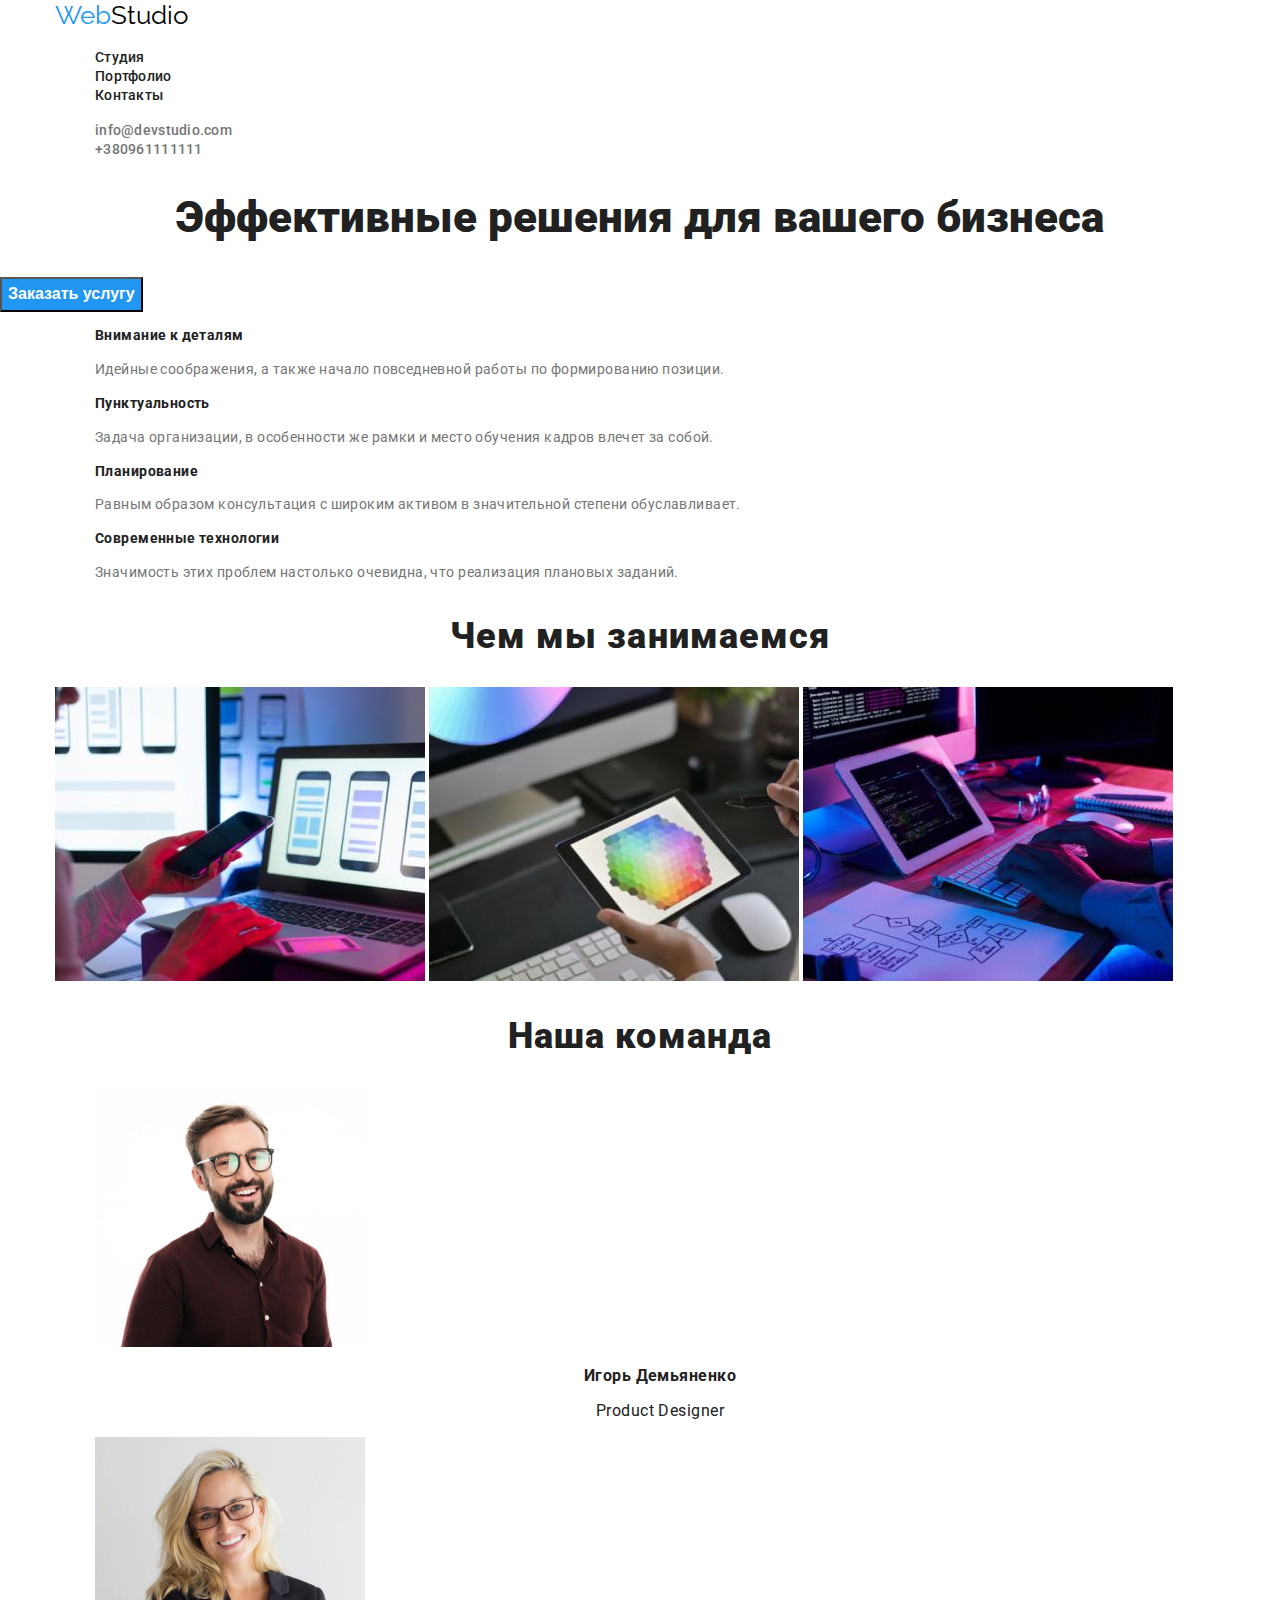
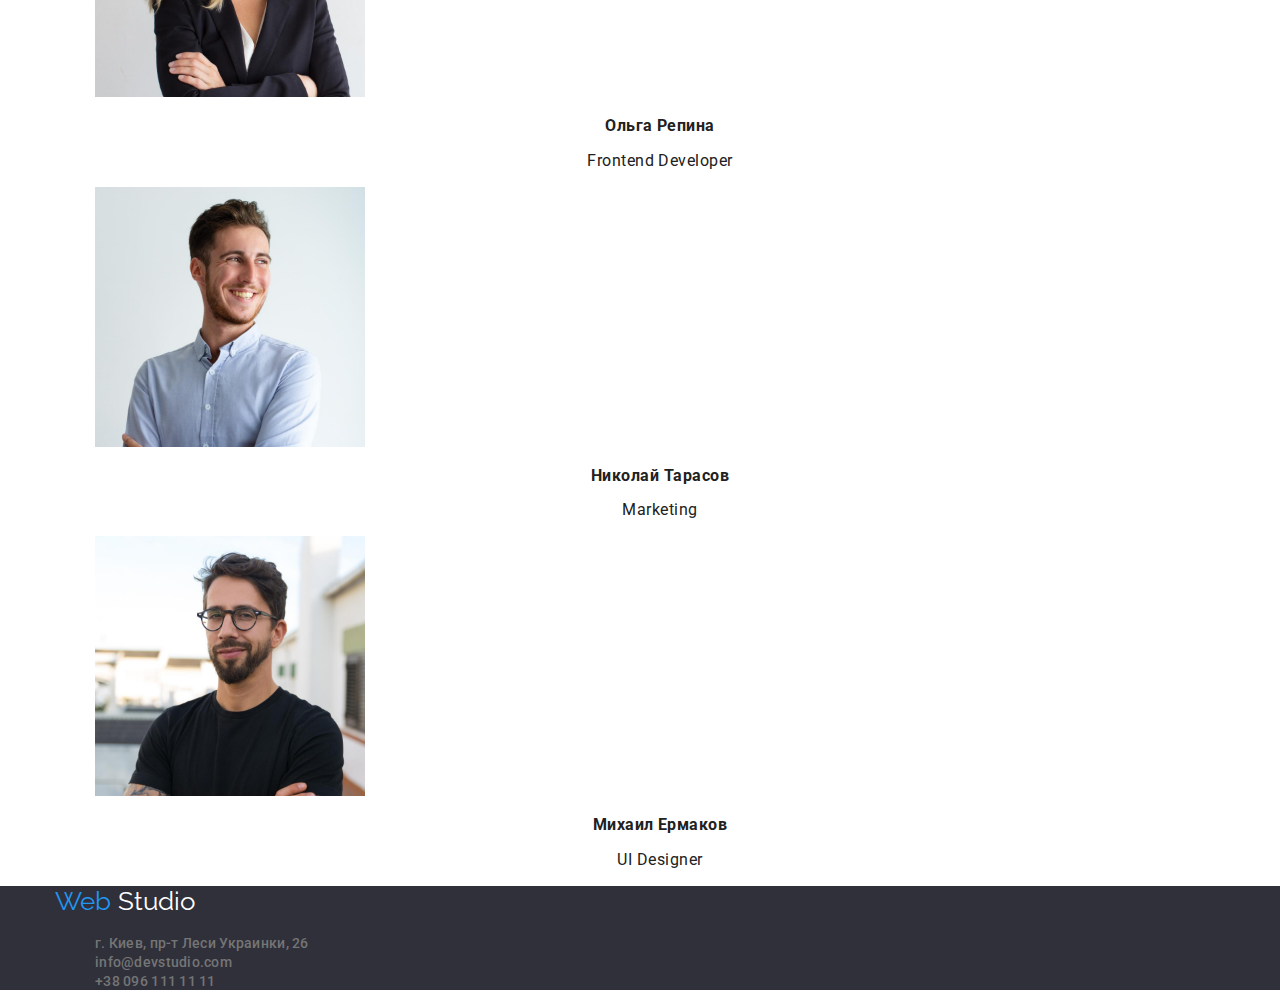
<file: index.html>
<!DOCTYPE html>
<html lang="ru">
  <head>
    <meta charset="UTF-8" />
    <meta name="viewport" content="width=device-width, initial-scale=1.0" />
    <title>home work 2</title>
    <link
      rel="stylesheet"
      href="https://cdnjs.cloudflare.com/ajax/libs/modern-normalize/1.0.0/modern-normalize.css"
      integrity="sha512-Zx6MlUMKSVJoQ+83OwhdILe8cSEsCzfqThJd7J/VA2UrK6Ctj85p+xzqfyuNXE5B1k25uUdmJ2OzItbBy9GHAQ=="
      crossorigin="anonymous"
    />
    <link rel="preconnect" href="https://fonts.gstatic.com" />
    <link rel="preconnect" href="https://fonts.gstatic.com" />
    <link
      href="https://fonts.googleapis.com/css2?family=Raleway:wght@700&family=Roboto:wght@400;900&display=swap"
      rel="stylesheet"
    />
    <link rel="stylesheet" href="./css/style.css" />
  </head>
  <body>
    <!--шапка сайта-->
    <header>
      <div class="container">
        <nav>
          <a class="name-company" href="/index.html"
            ><span class="text">Web</span>Studio</a
          >
          <ul class="site-nav">
            <li class="nav-list">
              <a class="link" href="#">Студия</a>
            </li>
            <li class="nav-list">
              <a class="link" href="portfolio.html"> Портфолио</a>
            </li>
            <li class="nav-list">
              <a class="link" href="#contact">Контакты</a>
            </li>
          </ul>
        </nav>
        <!--контакты-->
        <ul class="contact">
          <li><a href="mailto:info@devstudio.com">info@devstudio.com</a></li>
          <li><a href="tel:+380961111111">+380961111111</a></li>
        </ul>
      </div>
    </header>
    <!--уникальный контент-->
    <main>
      <section>
        <div class="hero">
          <h1 class="main-heading">Эффективные решения для вашего бизнеса</h1>
          <button type="button" class="button-hero">Заказать услугу</button>
        </div>
      </section>
      <!--особенности-->
      <section>
        <div class="container">
          <h2 hidden>О нас</h2>
          <ul class="feature-list">
            <li>
              <h3 class="title">Внимание к деталям</h3>
              <p class="text">
                Идейные соображения, а также начало повседневной работы по
                формированию позиции.
              </p>
            </li>
            <li>
              <h3 class="title">Пунктуальность</h3>
              <p class="text">
                Задача организации, в особенности же рамки и место обучения
                кадров влечет за собой.
              </p>
            </li>
            <li>
              <h3 class="title">Планирование</h3>
              <p class="text">
                Равным образом консультация с широким активом в значительной
                степени обуславливает.
              </p>
            </li>
            <li>
              <h3 class="title">Современные технологии</h3>
              <p class="text">
                Значимость этих проблем настолько очевидна, что реализация
                плановых заданий.
              </p>
            </li>
          </ul>
        </div>
      </section>
      <!--Чем мы занимаемся-->
      <section>
        <div class="container">
          <h2 class="section-title">Чем мы занимаемся</h2>
          <p>
            <img src="./img/ph1.jpg" alt="занятие1" width="370" height="294" />
            <img src="./img/ph2.jpg" alt="занятие2" width="370" height="294" />
            <img src="./img/ph3.jpg" alt="занятие3" width="370" height="294" />
          </p>
        </div>
      </section>
      <!--team-->
      <section class="section-team">
        <div class="container">
          <h2 class="section-title">Наша команда</h2>
          <ul>
            <li>
              <img
                src="./img/img.jpg"
                alt="Игорь Демьяненко"
                width="270"
                height="260"
              />
              <h3 class="name">Игорь Демьяненко</h3>
              <p class="text">Product Designer</p>
            </li>
            <li>
              <img
                src="./img/img(1).jpg"
                alt="Ольга Репина"
                width="270"
                height="260"
              />
              <h3 class="name">Ольга Репина</h3>
              <p class="text">Frontend Developer</p>
            </li>
            <li>
              <img
                src="./img/img(2).jpg"
                alt="Николай Тарасов"
                width="270"
                height="260"
              />
              <h3 class="name">Николай Тарасов</h3>
              <p class="text">Marketing</p>
            </li>
            <li>
              <img
                src="./img/img(3).jpg"
                alt="Михаил Ермаков"
                width="270"
                height="260"
              />
              <h3 class="name">Михаил Ермаков</h3>
              <p class="text">UI Designer</p>
            </li>
          </ul>
        </div>
      </section>
    </main>
    <!--подвал сайта-->
    <footer class="footer" id="contact">
      <div class="container">
        <a class="name-company" href="/index.html"
          ><span class="text">Web</span
          ><span class="footer-text"> Studio</span></a
        >
        <address>
          <ul class="contact">
            <li>
              <a
                href="https://goo.gl/maps/zqndeF2HuT1xkgPQA"
                target="_blank"
                rel="noopener noreferrer"
              >
                г. Киев, пр-т Леси Украинки, 26</a
              >
            </li>
            <li><a href="mailto:info@devstudio.com">info@devstudio.com</a></li>
            <li><a href="tel:+380961111111">+38 096 111 11 11</a></li>
          </ul>
        </address>
      </div>
    </footer>
  </body>
</html>
</file>
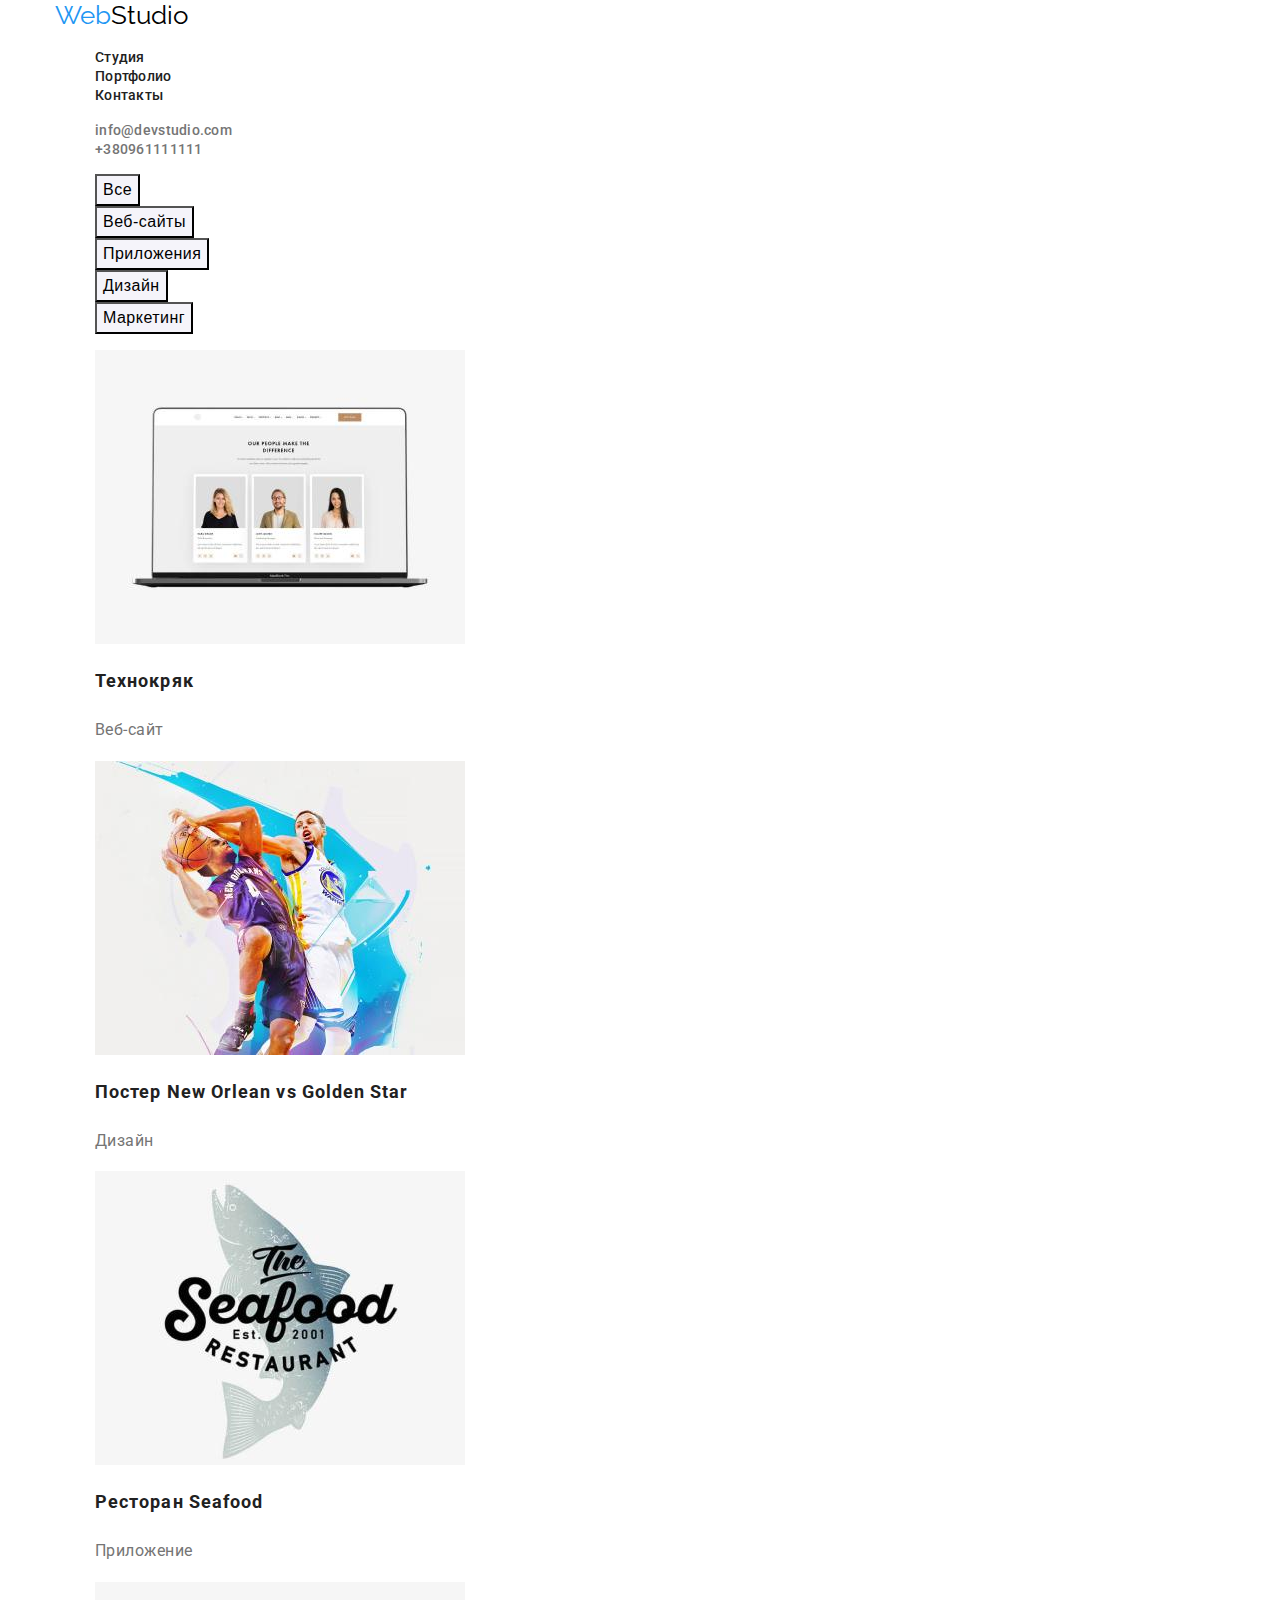
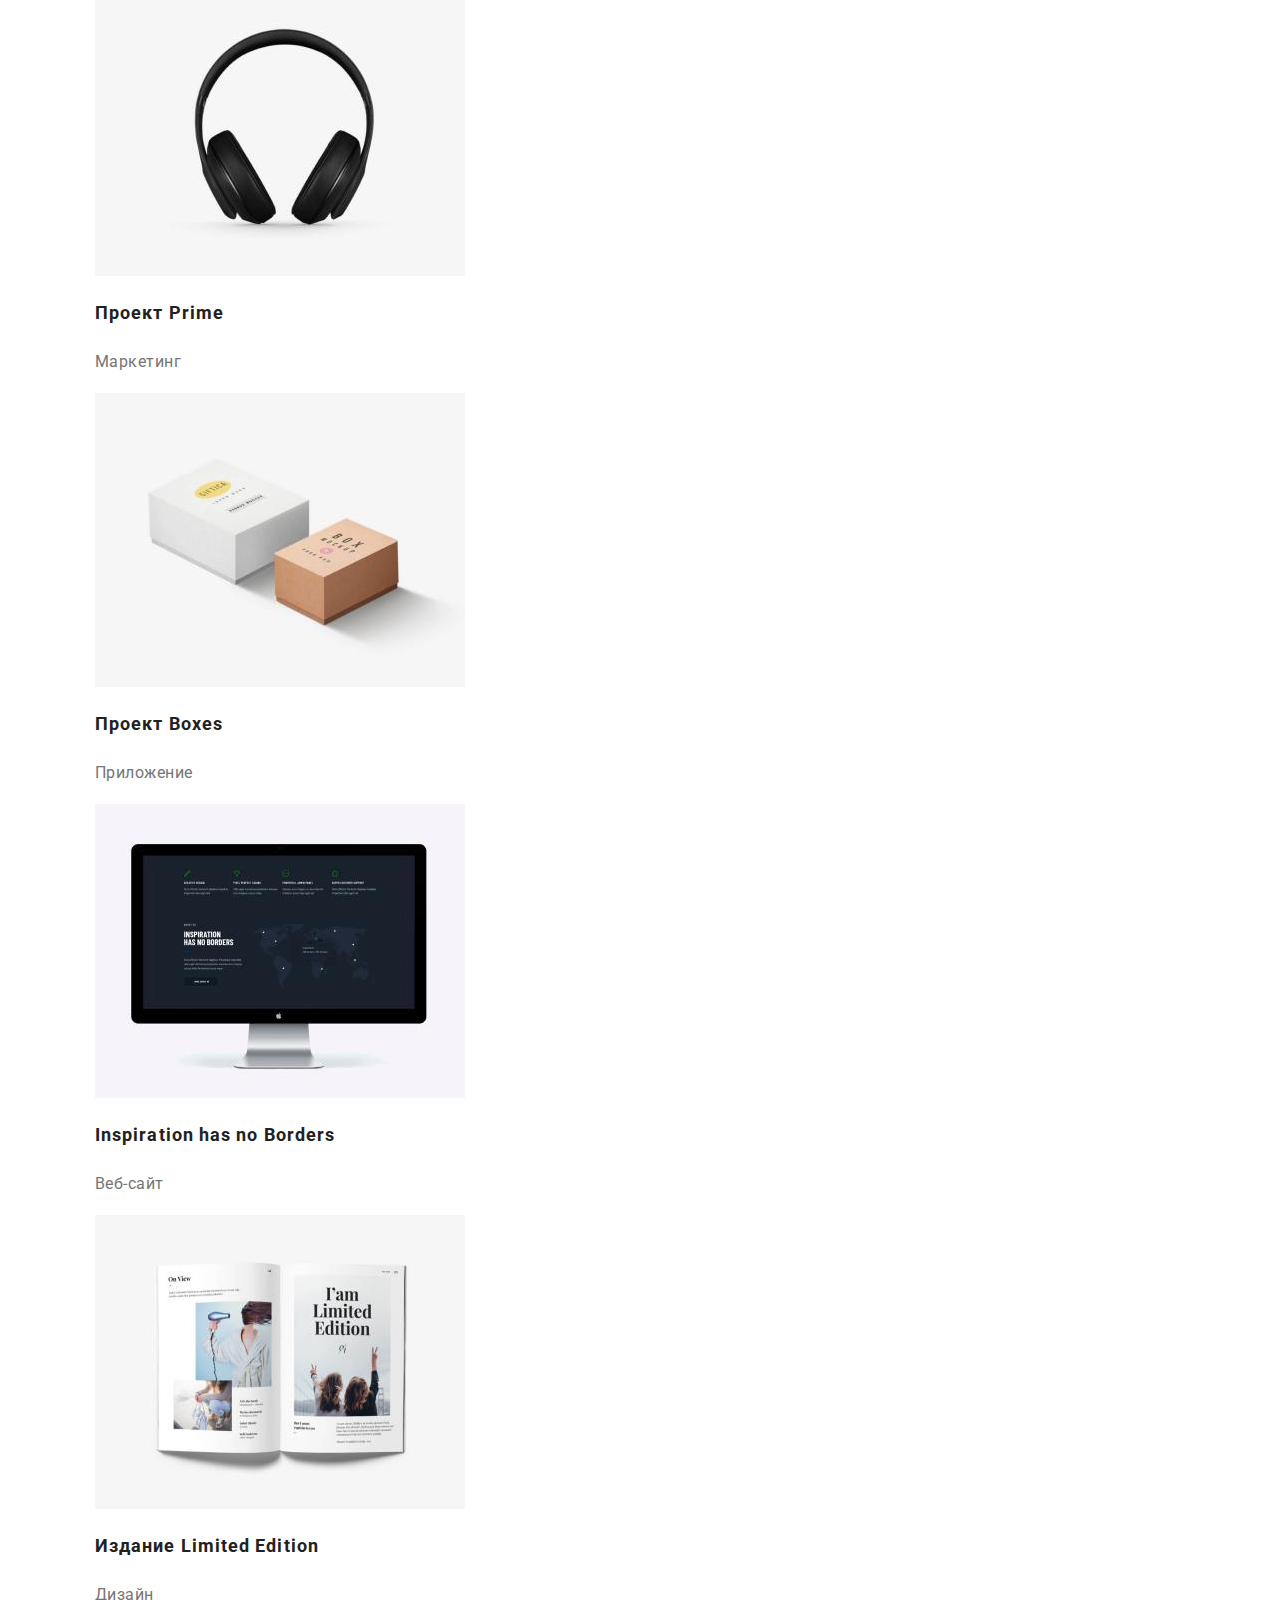
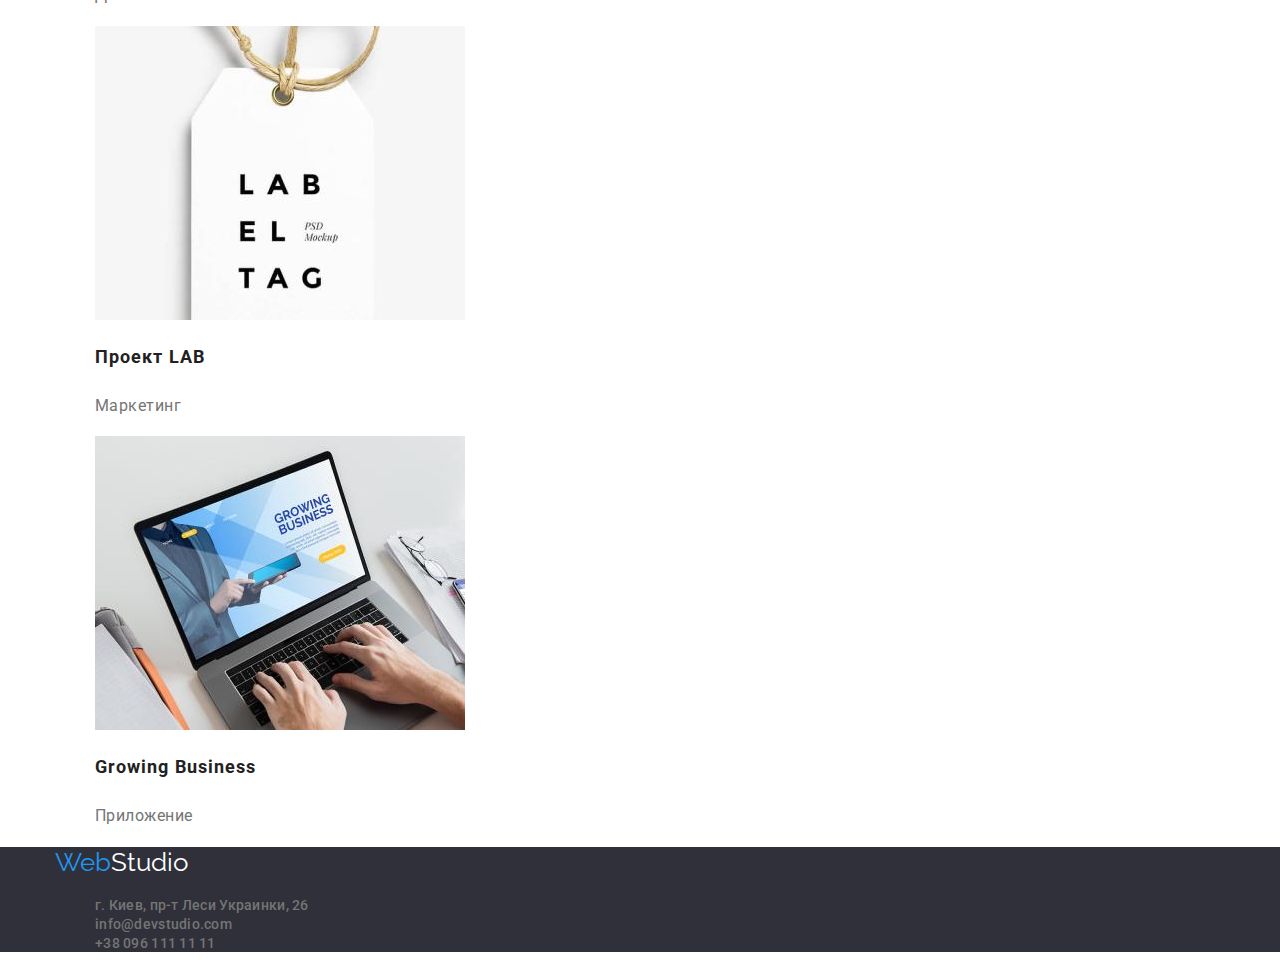
<file: portfolio.html>
<!DOCTYPE html>
<html lang="ru">
  <head>
    <meta charset="UTF-8" />
    <meta name="viewport" content="width=device-width, initial-scale=1.0" />
    <title>home work 2</title>
    <link
      rel="stylesheet"
      href="https://cdnjs.cloudflare.com/ajax/libs/modern-normalize/1.0.0/modern-normalize.css"
      integrity="sha512-Zx6MlUMKSVJoQ+83OwhdILe8cSEsCzfqThJd7J/VA2UrK6Ctj85p+xzqfyuNXE5B1k25uUdmJ2OzItbBy9GHAQ=="
      crossorigin="anonymous"
    />

    <link rel="preconnect" href="https://fonts.gstatic.com" />
    <link rel="preconnect" href="https://fonts.gstatic.com" />
    <link
      href="https://fonts.googleapis.com/css2?family=Raleway:wght@700&family=Roboto:wght@400;900&display=swap"
      rel="stylesheet"
    />
    <link rel="stylesheet" href="./css/style.css" />
  </head>

  <body>
    <!--шапка сайта-->
    <header>
      <div class="container">
        <nav>
          <a class="name-company" href="/index.html"
            ><span class="text">Web</span>Studio</a
          >
          <ul class="site-nav">
            <li class="nav-list">
              <a class="link" href="index.html">Студия</a>
            </li>
            <li class="nav-list"><a class="link" href="#"> Портфолио</a></li>
            <li class="nav-list">
              <a class="link" href="#contact">Контакты</a>
            </li>
          </ul>
        </nav>
        <!--контакты-->
        <ul class="contact">
          <li><a href="mailto:info@devstudio.com">info@devstudio.com</a></li>
          <li><a href="tel:+380961111111">+380961111111</a></li>
        </ul>
      </div>
    </header>
    <!--уникальный контент-->
    <main>
      <section class="project">
        <div class="container">
          <h1 hidden>Портфолио</h1>
          <!--button filter-->
          <ul class="button">
            <li class="button-item">
              <button type="button" class="filter">Все</button>
            </li>
            <li class="button-item">
              <button type="button" class="filter">Веб-сайты</button>
            </li>
            <li class="button-item">
              <button type="button" class="filter">Приложения</button>
            </li>
            <li class="button-item">
              <button type="button" class="filter">Дизайн</button>
            </li>
            <li class="button-item">
              <button type="button" class="filter">Маркетинг</button>
            </li>
          </ul>
          <!--портфолио-->
          <ul class="project-list">
            <li class="item">
              <a class="link" href="">
                <img
                  class="project-img"
                  src="./portfolio-img/img.jpg"
                  alt="ноутбук с откритым сайтом"
                  width="370"
                  height="294"
                />
                <h2 class="title">Технокряк</h2>
                <p class="subtitle">Веб-сайт</p>
              </a>
            </li>
            <li class="item">
              <a class="link" href="">
                <img
                  class="project-img"
                  src="./portfolio-img/img-1.jpg"
                  alt="постер с баскетболистами"
                  width="370"
                  height="294"
                />
                <h2 class="title">Постер New Orlean vs Golden Star</h2>
                <p class="subtitle">Дизайн</p>
              </a>
            </li>
            <li class="item">
              <a class="link" href="">
                <img
                  class="project-img"
                  src="./portfolio-img/img-2.jpg"
                  alt="логотип ресторана с рыбой и названием"
                  width="370"
                  height="294"
                />
                <h2 class="title">Ресторан Seafood</h2>
                <p class="subtitle">Приложение</p>
              </a>
            </li>
            <li class="item">
              <a class="link" href="">
                <img
                  class="project-img"
                  src="./portfolio-img/img-3.jpg"
                  alt="наушники полноразмерные"
                  width="370"
                  height="294"
                />
                <h2 class="title">Проект Prime</h2>
                <p class="subtitle">Маркетинг</p>
              </a>
            </li>
            <li class="item">
              <a class="link" href="">
                <img
                  class="project-img"
                  src="./portfolio-img/img-4.jpg"
                  alt="две коробки маленькая и чуть больше"
                  width="370"
                  height="294"
                />
                <h2 class="title">Проект Boxes</h2>
                <p class="subtitle">Приложение</p>
              </a>
            </li>
            <li class="item">
              <a class="link" href="">
                <img
                  class="project-img"
                  src="./portfolio-img/img-5.jpg"
                  alt="монитор пк с откритым сайтом"
                  width="370"
                  height="294"
                />
                <h2 class="title">Inspiration has no Borders</h2>
                <p class="subtitle">Веб-сайт</p>
              </a>
            </li>
            <li class="item">
              <a class="link" href="">
                <img
                  class="project-img"
                  src="./portfolio-img/img-6.jpg"
                  alt="книга открытая на страничке с рисунками"
                  width="370"
                  height="294"
                />
                <h2 class="title">Издание Limited Edition</h2>
                <p class="subtitle">Дизайн</p>
              </a>
            </li>
            <li class="item">
              <a class="link" href="">
                <img
                  class="project-img"
                  src="./portfolio-img/img-7.jpg"
                  alt="лейбел с надписью "
                  width="370"
                  height="294"
                />
                <h2 class="title">Проект LAB</h2>
                <p class="subtitle">Маркетинг</p>
              </a>
            </li>
            <li class="item" class="link">
              <a class="link" href="">
                <img
                  class="project-img"
                  src="./portfolio-img/img-8.jpg"
                  alt="человек печатает на ноутбуке"
                  width="370"
                  height="294"
                />
                <h2 class="title">Growing Business</h2>
                <p class="subtitle">Приложение</p>
              </a>
            </li>
          </ul>
        </div>
        <!--container-->
      </section>
    </main>
    <!--подвал сайта-->
    <footer class="footer" id="contact">
      <div class="container">
        <a class="name-company" href="/index.html"
          ><span class="text">Web</span
          ><span class="footer-text">Studio</span></a
        >
        <address>
          <ul class="contact">
            <li>
              <a
                href="https://goo.gl/maps/zqndeF2HuT1xkgPQA"
                target="_blank"
                rel="noopener noreferrer"
              >
                г. Киев, пр-т Леси Украинки, 26</a
              >
            </li>
            <li><a href="mailto:info@devstudio.com">info@devstudio.com</a></li>
            <li><a href="tel:+380961111111">+38 096 111 11 11</a></li>
          </ul>
        </address>
      </div>
    </footer>
  </body>
</html>
</file>
<file: css/style.css>
html {
  box-sizing: border-box;
}
*,
*::before,
*::after {
  box-sizing: inherit;
}
:root {
  --bg-main-page-color: #ffffff;
  --desc-text-color: #757575;
  --bg-button-color: #2196f3;
  --button-color: #ffffff;
  --nav-color: #212121;
  --bg-button-filter: #f5f4fa;
  --project-title-color: #212121;
  --bg-btn-hover: #188ce8;
}
/* ======conainer====== */
.container {
  width: 1170px;
  margin-left: auto;
  margin-right: auto;
}

/* вся страница */
body {
  margin: 0;
  background-color: var(--bg-main-page-color);
  color: var(--nav-color);
  font-family: Roboto, sans-serif;
}
/* все списки */
ul {
  list-style: none;
}
/* название компании */
.name-company .text {
  color: #2196f3;
  font-family: Raleway;
}
.name-company {
  color: #000000;
  font-family: Raleway;

  font-size: 26px;
  line-height: 1.2;
  text-decoration: none;
}
.footer-text {
  color: #ffffff;
}

/* навигация в шапке */

.site-nav .link {
  color: var(--nav-color);
  font-weight: 500;
  font-size: 14px;
  line-height: 1.14;
  letter-spacing: 0.02em;
  text-decoration: none;
}

.site-nav :hover,
.site-nav :focus {
  color: var(--bg-button-color);
}

.site-nav .link :active {
  color: var(--bg-button-color);
}

/* контакты в шапке и подвале */
.contact a {
  color: var(--desc-text-color);
  text-decoration: none;
  font-style: normal;
  font-weight: 500;
  font-size: 14px;
  line-height: 1.14;
  letter-spacing: 0.02em;
}
.contact :hover,
.contact :focus {
  color: var(--bg-button-color);
}

/* заголовок в hero */
.hero .main-heading {
  font-weight: 900;
  font-size: 44px;
  line-height: 1.36;

  text-align: center;
}

/* кнопка в секции hero */
.button-hero {
  color: var(--button-color);
  background-color: var(--bg-button-color);
  font-style: normal;
  font-weight: bold;
  font-size: 16px;
  line-height: 1.8;
}
.button-hero:hover,
.button-hero:focus {
  background-color: var(--bg-btn-hover);
  cursor: pointer;
}

/* секция "о нас" */
.feature-list .text {
  color: var(--desc-text-color);
}
.section-title {
  font-weight: 900;
  font-size: 36px;
  line-height: 1.17;
  text-align: center;
  letter-spacing: 0.03em;
}

/* подзаголовки секции "о нас" */
.feature-list .title {
  font-weight: 700;
  font-size: 14px;
  line-height: 1.14;
  letter-spacing: 0.03em;
}

/* текст в секции "о нас" */
.feature-list .text {
  font-weight: 400;
  font-size: 14px;
  line-height: 1.71;
  letter-spacing: 0.03em;
}

/* специальности команды */
.section-team .text {
  font-size: 16px;
  line-height: 1.18;
  text-align: center;
  letter-spacing: 0.03em;
}

/* имена разработчиков */
.section-team .name {
  font-size: 16px;
  line-height: 1.18;
  text-align: center;
  letter-spacing: 0.03em;
}

/*





стили для второй страницы*/

/* кнопки фильтра */
.button .filter {
  background: var(--bg-button-filter);
  font-weight: 500;
  font-size: 16px;
  line-height: 1.62;
  text-align: center;
  letter-spacing: 0.03em;
  cursor: pointer;
}

/* кнопки после наведения */
.button .filter:hover,
.button .filter:focus {
  color: var(--button-color);
  background: var(--bg-button-color);
}

/* заголовки под картинками */
.project .title {
  font-weight: 700;
  font-size: 18px;
  line-height: 2;
  letter-spacing: 0.06em;
  color: var(--project-title-color);
}

/* текст под картинками */
.project .subtitle {
  color: var(--desc-text-color);
  font-weight: 400;
  font-size: 16px;
  line-height: 1.87;
  letter-spacing: 0.03em;
}
.project .link {
  text-decoration: none;
}
.footer {
  background-color: #2f303a;
}
</file>
